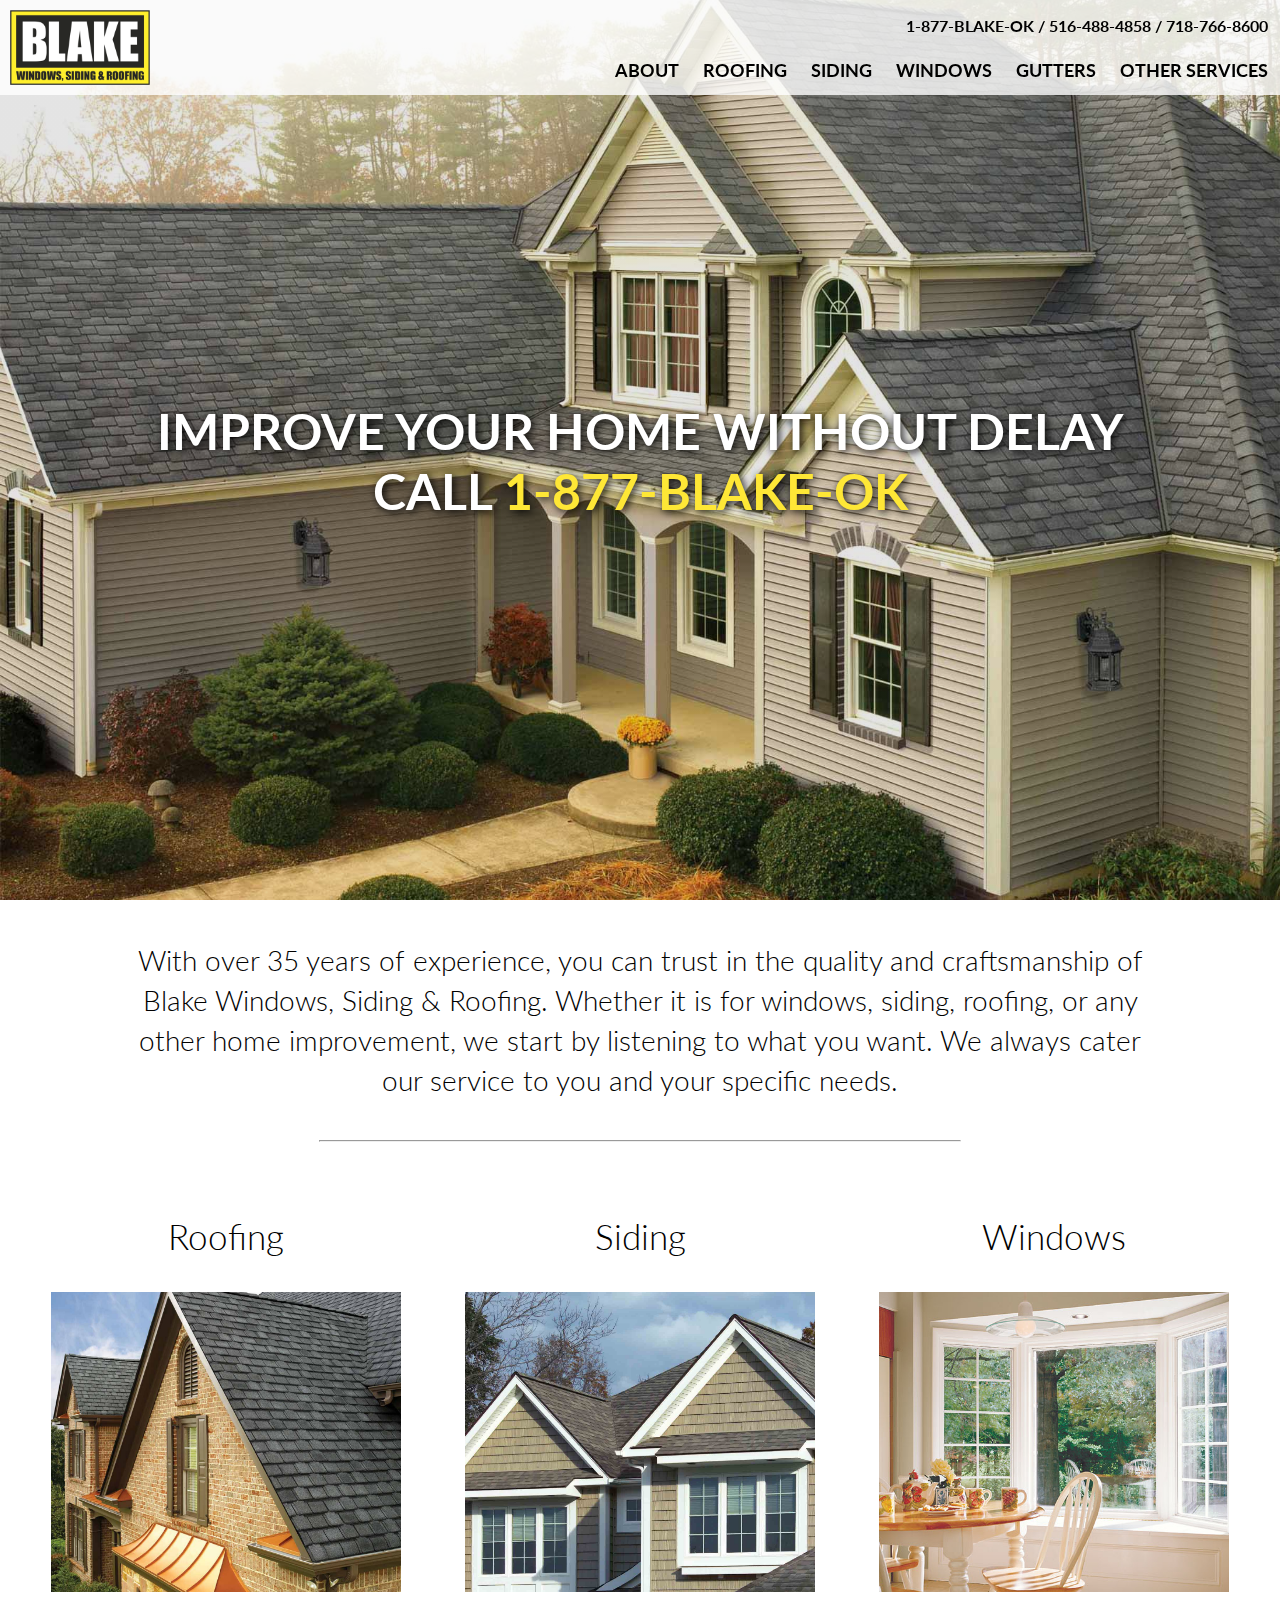
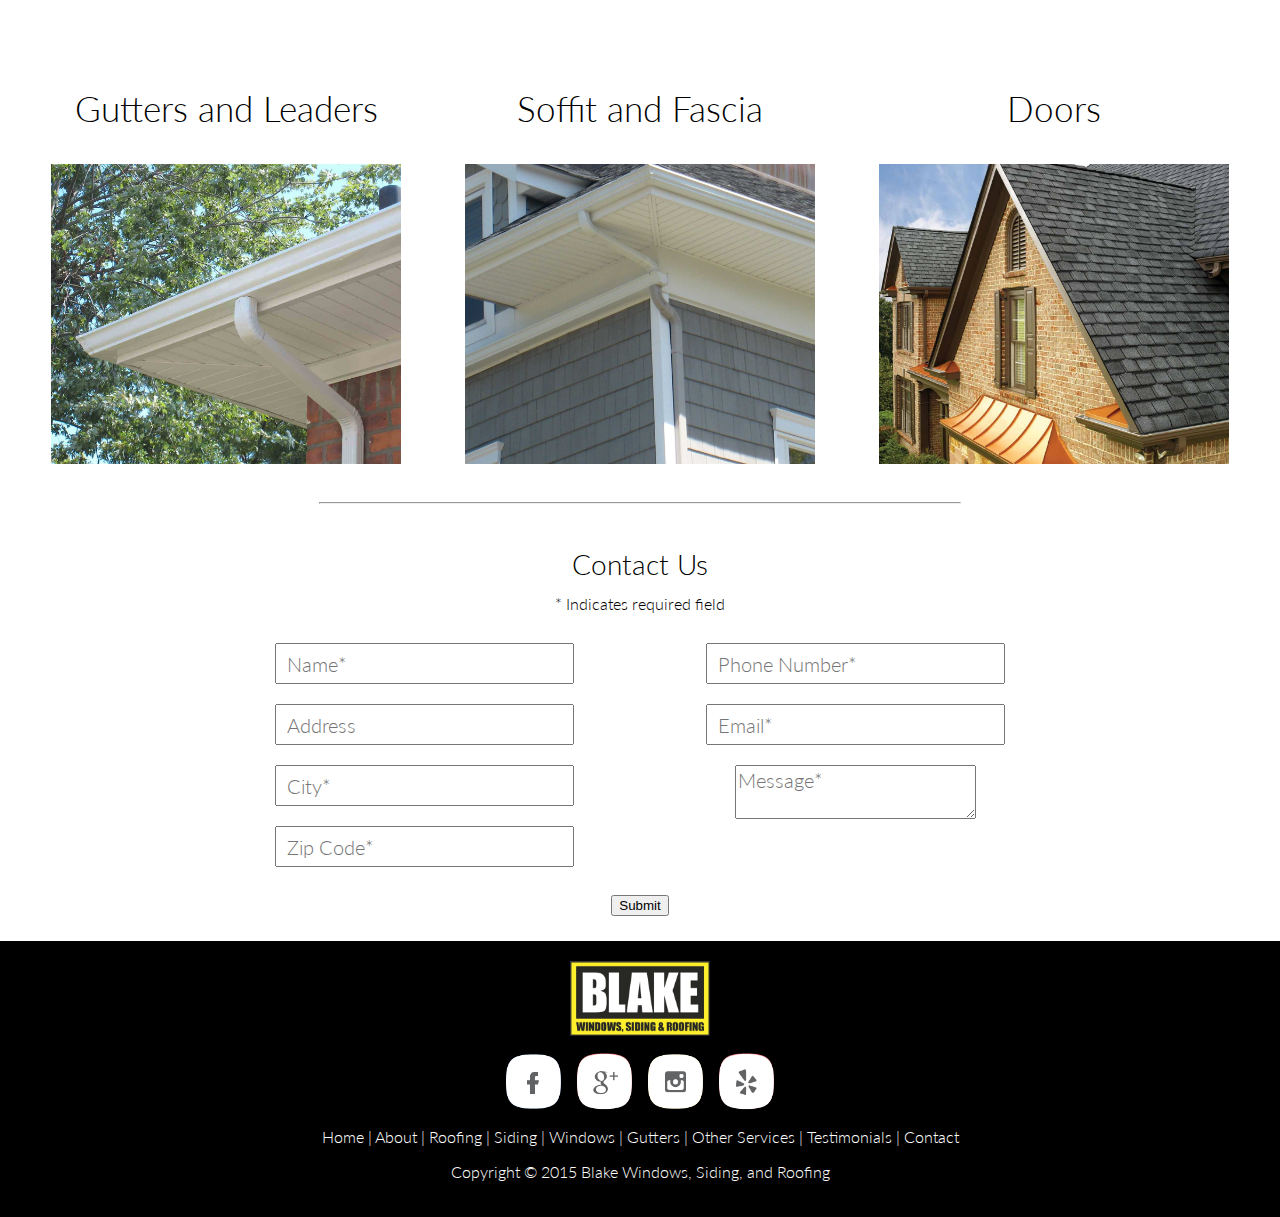
<file: index.html>
<!doctype html>
<html>

<head>
	<title>Blake Windows, Siding, and Roofing</title>
	<link rel="stylesheet" type="text/css" href="css/styles.css"/>
	<link href='http://fonts.googleapis.com/css?family=Lato:100,300,400,700' rel='stylesheet' type='text/css'>
	<link rel="shortcut icon" href="images/favicon.png" type="image/x-icon">
	<link rel="icon" href="images/favicon.png" type="image/x-icon">
</head>

<body>
	<div id="topbar">
		<a href="index.html"><img id="logo" src="images/logo.png"></a>
		<div id="navbar">
			<div id="numbers">1-877-BLAKE-OK / 516-488-4858 / 718-766-8600</div><br>
			<ul class="list">
				<li class="line"><a class="shadow" href="info.php">ABOUT</a></li>
				<li class="line"><a class="shadow" href="roofing.html">ROOFING</a></li>
				<li class="line"><a class="shadow" href="siding.html">SIDING</a></li>
				<li class="line"><a class="shadow" href="windows.html">WINDOWS</a></li>
				<li class="line"><a class="shadow" href="contact.php">GUTTERS</a></li>
				<li class="line" id="dropdown" ><a class="shadow" href="contact.php">OTHER SERVICES</a>
					<ul id="subul">
						<li class="subdrop" id="first">Test</li>
						<li class="subdrop">Test</li>
						<li class="subdrop">Test</li>
					</ul>
				</li>
			</ul>
		</div><br>
	</div>
	<div id="mainpicdiv">
		<p id="maintext">IMPROVE YOUR HOME WITHOUT DELAY<br>
		CALL <span id="phone">1-877-BLAKE-OK</span></p>
	</div>
	<div id="frontblurb">
		<p class="blurbtext">With over 35 years of experience, you can trust in the quality and craftsmanship of Blake Windows, Siding & Roofing. Whether it is for windows, siding, roofing, or any other home improvement, we start by listening to what you want. We always cater our service to you and your specific needs.</p>
	</div>
	<hr width="50%">
	<div id="serviceslist">
		<div class="servicediv">
			<a href="roofing.html" class="apic"><p>Roofing</p></a>
			<a href="roofing.html"><div class="img" style="background-image:url('images/roof1.jpg')"></div></a>
		</div>
		<div class="servicediv">
			<a href="siding.html" class="apic"><p>Siding</p></a>
			<a href="siding.html"><div class="img" style="background-image:url('images/siding1.jpg')"></div></a>
		</div>
		<div class="servicediv">
			<a href="windows.html" class="apic"><p>Windows</p></a>
			<div class="img" style="background-image:url('images/windows1.jpg')"></div>
		</div>
		<div class="servicediv">
			<a href="gutters.html" class="apic"><p>Gutters and Leaders</p></a>
			<a href="gutters.html"><div class="img" style="background-image:url('images/guttersleaders.jpg')"></div></a>
		</div>
		<div class="servicediv">
			<a href="soffit.html" class="apic"><p>Soffit and Fascia</p></a>
			<a href="soffit.html"><div class="img" style="background-image:url('images/soffitfascia.jpg')"></div></a>
		</div>
		<div class="servicediv">
			<a href="doors.html" class="apic"><p>Doors</p></a>
			<a href="doors.html"><div class="img" style="background-image:url('images/roof1.jpg')"></div></a>
		</div>
	</div>

	<hr width="50%">
	<div>
		<h1 id="contactus">Contact Us</h1>
		<p id="indicates">* Indicates required field</p>
		<form class="estimate">
			<div class="contactdiv">
				<input type="text" name="name" class="inputs" id="name" placeholder="Name*"><br>
				<input type="text" name="address" class="inputs" id="address" placeholder="Address"><br>
				<input type="text" name="city" class="inputs" id="city" placeholder="City*"><br>
				<input type="text" name="zip" class="inputs" id="zip" placeholder="Zip Code*"><br>
			</div>
			<div class="contactdiv">
				<input type="text" tabindex="3" name="number" class="inputs" id="number" placeholder="Phone Number*"><br>
				<input type="email" name="email" class="inputs" id="email" placeholder="Email*"><br>
				<textarea id="message" placeholder="Message*"></textarea>
			</div><br><br>
			<input type="submit" id="submit" name="submit">
		</form>

	<footer>
		<img id="footerlogo" src="images/logo.png"><br>
		<table>
			<tr>
				<td>
					<a href="#">
					<img class="facebook" src="images/facebookcolor.png">
					<img class="facebookbw" src="images/facebookbw.png">
					</a>
				</td>
				<td>
					<a href="#">
					<img class="google" src="images/googlewhite.png">
					<img class="googlebw" src="images/googlebw.png">
					</a>
				</td>
				<td>
					<a href="#">
					<img class="insta" src="images/instacolor.png">
					<img class="instabw" src="images/instabw.png">
					</a>
				</td>

				<td>
					<a href="#">
					<img class="yelp" src="images/yelpwhite.png">
					<img class="yelpbw" src="images/yelpbw.png">
					</a>
				</td>
			</tr>
		</table>
		<p id="copy">
			<a href="index.html">Home</a> | 
			<a href="about.html">About</a> | 
			<a href="roofing.html">Roofing</a> | 
			<a href="siding.html">Siding</a> | 
			<a href="windows.html">Windows</a> | 
			<a href="gutters.html">Gutters</a> | 
			<a href="other.html">Other Services</a> | 
			<a href="testimonials.html">Testimonials</a> | 
			<a href="contact.html">Contact</a>
		</p>
		<p id="copy">Copyright &copy; 2015 Blake Windows, Siding, and Roofing</p>
	</footer>

	<script src="https://ajax.googleapis.com/ajax/libs/jquery/1.11.3/jquery.min.js"></script>
	<script src="js/classie.js"></script>
	<script src="js/smaller.js"></script>
	<script src="js/jquery.maskedinput.js"></script>
	<script src="js/script.js"></script>

</body>
</html>
</file>
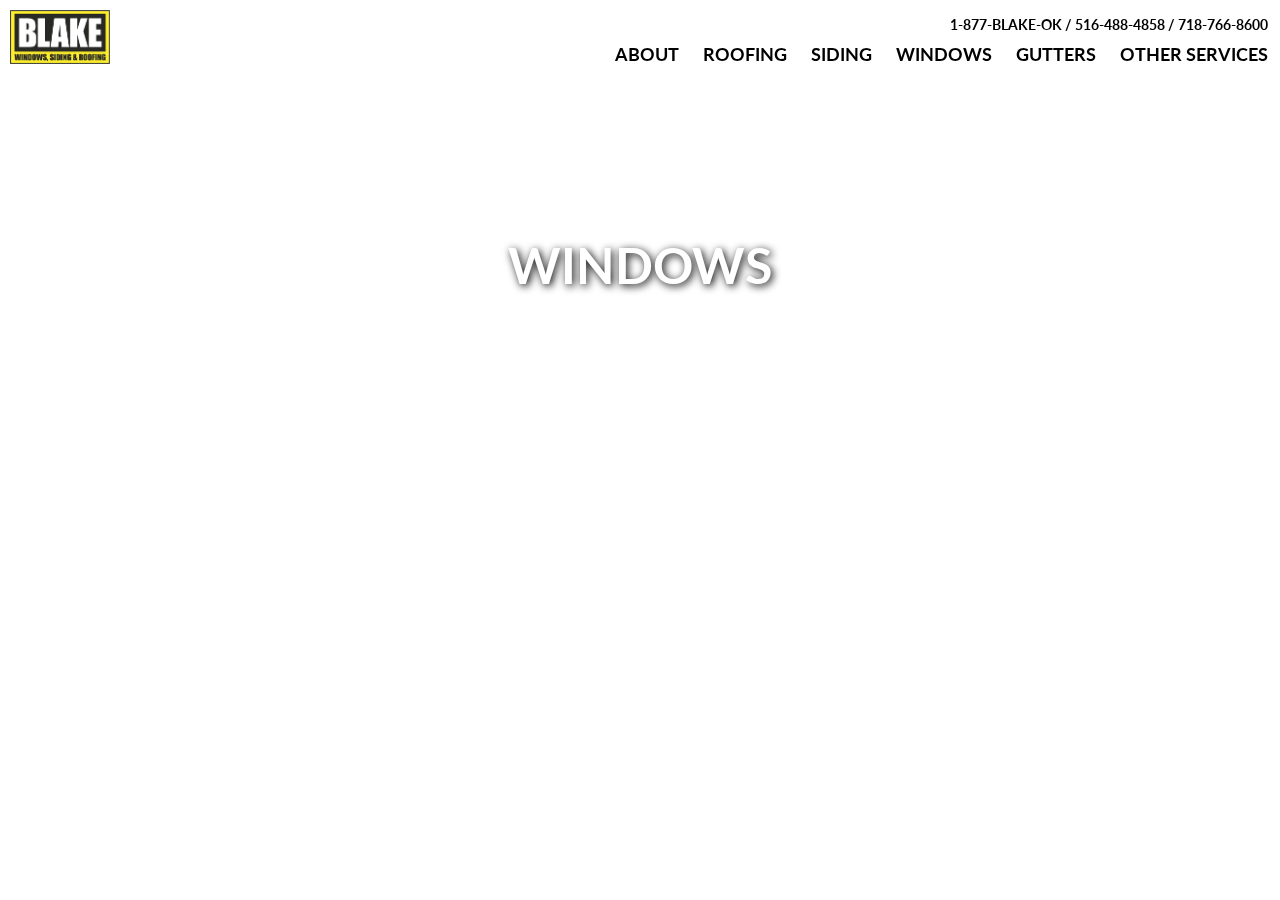
<file: windows.html>
<!doctype html>
<html>

<head>
	<title>Blake Windows, Siding, and Roofing</title>
	<link rel="stylesheet" type="text/css" href="css/styles.css"/>
	<link href='http://fonts.googleapis.com/css?family=Lato:100,300,400,700' rel='stylesheet' type='text/css'>
	<link rel="shortcut icon" href="images/favicon.png" type="image/x-icon">
	<link rel="icon" href="images/favicon.png" type="image/x-icon">

</head>

<body>
	<div id="resttopbar">
		<a href="index.html"><img id="logo" src="images/logo.png"></a>
		<div id="navbar">
			<div id="numbers">1-877-BLAKE-OK / 516-488-4858 / 718-766-8600</div><br>
			<ul class="list">
				<li class="line"><a class="shadow" href="info.php">ABOUT</a></li>
				<li class="line"><a class="shadow" href="roofing.html">ROOFING</a></li>
				<li class="line"><a class="shadow" href="siding.html">SIDING</a></li>
				<li class="line"><a class="shadow" href="windows.html">WINDOWS</a></li>
				<li class="line"><a class="shadow" href="contact.php">GUTTERS</a></li>
				<li class="line"><a class="shadow" href="contact.php">OTHER SERVICES</a></li>
			</ul>
		</div><br>
	</div>
	<div id="mainwindowspic">
		<!-- <img id="gafroof" src="images/gaf-roof-new.jpg"> -->
		<p id="restmaintext">WINDOWS</p>
	</div>
</body>

</html>
</file>
<file: css/styles.css>
body, html {
  margin:0;
  height: 100%;
}

#topbar{
	padding-top: 10px;
	padding-bottom: 10px;
	padding-left: 10px;
	font-family: 'Lato', sans-serif;
	font-weight: 700;
	position: fixed;
	width: 100%;
	z-index: 3;
	background: rgba(255,255,255,0.8);
	-webkit-transition: all 0.3s;
    -moz-transition: all 0.3s;
    -ms-transition: all 0.3s;
    -o-transition: all 0.3s;
    transition: all 0.3s;
}

#topbar.smaller{
	background: rgba(255,255,255,0.95);
}

#topbar.smaller #logo{
	width: 100px;
}

#topbar.smaller #numbers{
	padding-bottom: 10px;
	font-size: 14px;
}

#logo{
	display: inline-block;
	vertical-align: middle;
	width: 140px;
	-webkit-transition: all 0.3s;
    -moz-transition: all 0.3s;
    -ms-transition: all 0.3s;
    -o-transition: all 0.3s;
    transition: all 0.3s;
}

#navbar{
	display: inline-block;
	font-family: 'Lato', sans-serif;
	text-align: center;
	margin-right: 10px;
	font-size: 18px;
	float: right;
}

.line{
	float: left;
	padding-left: 12px;
	padding-right: 12px;
	position: relative;
}

.shadow{
	color: black;
	text-decoration: none;
}

.shadow:hover{
	color: gray;
}

#subul{
	padding: 0;
	position: absolute;
	top: 22px;
	left: -30px;
	width: 228px;
	padding-top: 14px;
	-webkit-box-shadow: none;
	-moz-box-shadow: none;
	box-shadow: none;
	visibility: hidden;
	opacity: 0;
/*	filter:alpha(opacity=0);*/
	-webkit-transition: all .3s;
	-moz-transition: all .3s;
	-ms-transition: all .3s;
	-o-transition: all .3s;
	transition: all .3s;
}

#bottom{
	border-bottom-right-radius: 30px;
	border-bottom-left-radius: 30px;
}

#subul.smaller{
	padding-top: 10px;
}

#subul.smaller .subdrop{
	background: rgba(255,255,255,0.95);
}

#dropdown{
	cursor: pointer;
}

#dropdown:hover #subul{
	visibility: visible;
	opacity: 1;
/*	filter:alpha(opacity=100);*/
	-webkit-transition: all .2s;
	-moz-transition: all .2s;
	-ms-transition: all .2s;
	-o-transition: all .2s;
	transition: all .2s;
}

.subdrop{
	background: rgba(255,255,255,0.8);
	display: block; 
	color: black;
	padding-top: 6px;
	padding-bottom: 6px;
}

.list{
	list-style-type: none;
	padding: 0; 
	margin: 0;
	float: right;
}

#numbers{
	float: right;
	font-size: 16px;
	padding-left: 12px;
	padding-right: 12px;
	padding-bottom: 24px;
	padding-top: 6px;
	-webkit-transition: all 0.3s;
    -moz-transition: all 0.3s;
    -ms-transition: all 0.3s;
    -o-transition: all 0.3s;
    transition: all 0.3s;
}

#mainpicdiv{
	height: 100%;
	min-height: 300px;
	background: 	
		linear-gradient(
	      rgba(0, 0, 0, 0.1), 
	      rgba(0, 0, 0, 0.1)
	    ),
	    url(../images/gaf-roof-new.jpg) no-repeat center center;
	background-size: cover;

}

#gafroof{
	width: 100%;
	position: relative;
	top: -95px;
}

#maininner{
	max-width: 1651px;
	margin-left: auto;
	margin-right: auto;
}

#proudly{
	font-style: italic;
	font-family: 'Lato', sans-serif;
	font-size: 32px;
	text-align: center;
}

#maintext{
	text-align: center;
	text-shadow: 2px 2px 8px black;
	color: white;
	font-family: 'Lato', sans-serif;
	font-weight: 700;
	position:absolute;
	width: 100%;
	margin-left: -50%;
    top:45%;
    left:50%;
    font-size: 50px;
    -webkit-transform:translateY(-45%);
    -moz-transform:translateY(-45%);
    -ms-transform:translateY(-45%);
    -o-transform:translateY(-45%);
    transform:translateY(-45%);
}

#phone{
	color: #FEE736;
}

#frontblurb{
	display: block;
	margin-left: auto;
	margin-right: auto;
	width: 80%;
}

.blurbtext{
	text-align: center;
	font-family: 'Lato', sans-serif;
	font-weight: 300;
	font-size: 28px;
	line-height: 40px;
	margin-top: 40px;
	margin-bottom: 40px;
}

#serviceslist{
	text-align: center;
}

.servicediv{
	display: inline-block;
	padding: 30px;
	vertical-align: top;
}

.servpic{
	width: 100%;
	height: 100%;
}

.img{
	width: 350px;
    height: 300px;
    background-position: 50% 50%;
    background-repeat: no-repeat;
    background-size: cover;
}

.imgtext{
	width: 350px;
	font-family: 'Lato', sans-serif;
	font-weight: 300;
	font-size: 18px;
	padding-left: 10px;
	text-align: left;
}

.imgtext li{
	padding-bottom: 5px;
}

.apic{
	font-family: 'Lato', sans-serif;
	font-weight: 300;
	text-decoration: none;
	color: black;
	font-size: 35px;
}

@media screen and (max-width: 1255px){
	.img{
		width: 300px;
		height: 250px;
	}
	.imgtext{
		width: 300px;
	}
}

@media screen and (max-width: 1110px){
	.img{
		width: 275px;
		height: 225px;
	}
	.imgtext{
		width: 275px;
	}

	.apic{
		font-size: 30px;
	}
}

@media screen and (max-width: 1028px){
	.img{
		width: 250px;
		height: 200px;
	}
	.imgtext{
		width: 250px;
	}

	.apic{
		font-size: 25px;
	}
}

@media screen and (max-width: 952px){
	.img{
		width: 300px;
		height: 250px;
	}
	.imgtext{
		width: 300px;
	}

	.apic{
		font-size: 30px;
	}
}

@media screen and (max-width: 739px){
	.img{
		width: 250px;
		height: 200px;
	}
	.imgtext{
		width: 250px;
	}

	.apic{
		font-size: 28px;
	}
}

footer{
	width: 100%;
	background-color: black;
	text-align: center;
	padding-top: 20px;
	padding-bottom: 20px;
}

#footerlogo{
	width: 140px;
	text-align: center;
	padding-bottom: 10px;
}

#copy{
	color: white;
	font-family: 'Lato', sans-serif;
	font-weight: 300;
	margin-top: 10px;
}

#copy a{
	color: white;
	text-decoration: none;
}

#copy a:hover{
	text-decoration: underline;
}

#copy a:visited{
	color: white;
	text-decoration: none;
}

table{
	margin: 0 auto;
}

td{
	padding-left: 7px;
	padding-right: 7px;
	position: relative;
}


.facebookbw {
	display: inline-block;
	position: relative;
	width: 55px;
	-webkit-transition: all 0.5s;
	-moz-transition: all 0.5s;
	-o-transition: all 0.5s;
	transition: all .5s;
}

.facebookbw:hover{
	opacity: 0;
	-webkit-transition: all 0.5s;
	-moz-transition: all 0.5s;
	-o-transition: all 0.5s;
	transition: all .5s;
}

.facebook {
	opacity: 1;
	position: absolute;
	width: 55px;
}

.twitterbw {
	display: inline-block;
	position: relative;
	width: 55px;
	-webkit-transition: all 0.5s;
	-moz-transition: all 0.5s;
	-o-transition: all 0.5s;
	transition: all .5s;
}

.twitter {
	position: absolute;
	width: 55px;
}

.twitterbw:hover{
	opacity: 0;
	-webkit-transition: all 0.5s;
	-moz-transition: all 0.5s;
	-o-transition: all 0.5s;
	transition: all .5s;
}

.instabw {
	display: inline-block;
	position: relative;
	width: 55px;
	-webkit-transition: all 0.5s;
	-moz-transition: all 0.5s;
	-o-transition: all 0.5s;
	transition: all .5s;
}

.insta{
	position: absolute;
	width: 55px;
}

.instabw:hover{
	opacity: 0;
	-webkit-transition: all 0.5s;
	-moz-transition: all 0.5s;
	-o-transition: all 0.5s;
	transition: all .5s;
}

.googlebw {
	display: inline-block;
	position: relative;
	width: 55px;
	-webkit-transition: all 0.5s;
	-moz-transition: all 0.5s;
	-o-transition: all 0.5s;
	transition: all .5s;
}

.google{
	position: absolute;
	width: 55px;
}

.googlebw:hover{
	opacity: 0;
	-webkit-transition: all 0.5s;
	-moz-transition: all 0.5s;
	-o-transition: all 0.5s;
	transition: all .5s;
}

.yelpbw {
	display: inline-block;
	position: relative;
	width: 55px;
	-webkit-transition: all 0.5s;
	-moz-transition: all 0.5s;
	-o-transition: all 0.5s;
	transition: all .5s;
}

.yelp{
	position: absolute;
	width: 55px;
}

.yelpbw:hover{
	opacity: 0;
	-webkit-transition: all 0.5s;
	-moz-transition: all 0.5s;
	-o-transition: all 0.5s;
	transition: all .5s;
}

#badges{
	height: 56px;
	text-align: center;
	margin-bottom: 20px;
}

#badges div{
	display: inline-block;
	vertical-align: top;
}

#badges a{
	margin-left: 6px;
	margin-right: 6px;
	text-decoration: none;
}

#angies{
	max-width: 100%;
	max-height: 100%;
}

.badge-logos{
	max-width: 80%;
	max-height: 80%;
}

#contactus{
	text-align: center;
	font-family: 'Lato', sans-serif;
	font-weight: 300;
	font-size: 28px;
	line-height: 40px;
	margin-top: 40px;
	margin-bottom: 10px;
}

#indicates{
	font-family: 'Lato', sans-serif;
	font-weight: 300;
	margin-bottom: 20px;
	margin-top: 10px;
	text-align: center;
}

.estimate{
	text-align: center;
	margin-bottom: 25px;
}

.error{
	font-family: 'Lato', sans-serif;
	font-weight: 300;
	color: red;
}

.inputs{
	width: 275px;
	height: 35px;
	padding-left: 10px; 
	padding-right: 10px; 
}

.contactdiv{
	margin-right: 5%;
	margin-left: 5%;
}

.contactdiv input, .contactdiv textarea{
	font-size: 20px;
	font-family: 'Lato', sans-serif;
	font-weight: 300;
	margin-top: 10px;
	margin-bottom: 10px;
}

.message{
	width: 277px;
	padding-left: 10px;
	padding-right: 10px; 
	height: 96px;
	-webkit-appearance: textfield;
}

.contactdiv{
	display: inline-block;
	vertical-align: top;
}

.submit{
	font-family: 'Lato', sans-serif;
	font-weight: 300;
	background-color: white;
	border-style: solid;
	box-shadow: 0px 0px 1px 0px #969898;
	cursor: pointer;
	border-width: 1px;
	padding: 5px;
	padding-left: 8px;
	padding-right: 8px;
	font-size: 22px;
	-webkit-transition: all 0.2s;
    -moz-transition: all 0.2s;
    -ms-transition: all 0.2s;
    -o-transition: all 0.2s;
    transition: all 0.2s;
}

#submit:hover{
	background-color: #D8D9D9;
}

#submit:disabled{
	opacity: .5;
}

.submit-msg{
	text-align: center;
	color: #66CD00;
	font-size: 25px;
	margin-bottom: 20px;
	font-family: 'Lato', sans-serif;
	font-weight: 500;
}

#sidemsg{
	font-size: 15px;
}

#scroller{
	width: 80%;
	height: 400px;
	margin: 0 auto;
	position: relative;
}

#scroller ul>li { 
	padding: 0 10px; 
} 

.innerScrollArea{
    overflow: hidden;
    position: absolute;
    left: 0;
    right: 0;
    top: 0;
    bottom: 0;
}

#scroller ul{
	padding: 0;
	margin: 0;
	position: relative;
}

#scroller li{
	padding: 0;
	margin: 0;
	position: absolute;
	list-style-type: none;
}

.innerScrollArea img{
	height: 300px;
}

#thumbstitle{
	text-align: center;
	font-family: 'Lato', sans-serif;
	font-weight: 300;
	font-size: 28px;
	line-height: 40px;
	margin-top: 20px;
	margin-bottom: 30px;
}

#thumbsmile{
	margin-right: auto;
	margin-left: auto;
	display: block;
	margin-top: 30px;
}

/*------SIDING PAGE------*/
#resttopbar{
	padding-top: 10px;
	padding-bottom: 10px;
	padding-left: 10px;
	font-family: 'Lato', sans-serif;
	font-weight: 700;
	position: fixed;
	width: 100%;
	z-index: 3;
	background: rgba(255,255,255,0.8);
	-webkit-transition: all 0.3s;
    -moz-transition: all 0.3s;
    -ms-transition: all 0.3s;
    -o-transition: all 0.3s;
    transition: all 0.3s;
	background: rgba(255,255,255,0.95);
}

#resttopbar #logo{
	width: 100px;
}

#resttopbar #numbers{
	padding-bottom: 10px;
	font-size: 14px;
}

.mainpics{
	height: 50%;
	min-height: 400px;
}

#mainsidingpic{
	background: 	
		linear-gradient(
	      rgba(0, 0, 0, 0.1), 
	      rgba(0, 0, 0, 0.1)
	    ),
	    url(../images/siding2.jpg) no-repeat;
	background-size: cover;
	background-position: 50% 30%;
}

#restmaintext{
	text-align: center;
	text-shadow: 2px 2px 8px black;
	color: white;
	font-family: 'Lato', sans-serif;
	font-weight: 700;
	position:absolute;
	width: 100%;
	margin-left: -50%;
    top:22%;
    left:50%;
    font-size: 50px;
    -webkit-transform:translateY(-22%);
    -moz-transform:translateY(-22%);
    -ms-transform:translateY(-22%);
    -o-transform:translateY(-22%);
    transform:translateY(-22%);
}

.innercontent{
	max-width: 1170px;
	width: auto;
	margin: auto;
}

.leftside{
	padding-left: 10px;
	float: left;
	width: 70%;
}

.descript{
	font-family: 'Lato', sans-serif;
	font-weight: 300;
	line-height: 32px;
	font-size: 20px;
	padding-left: 37px;
	padding-right: 37px;
	margin-top: 40px;
	margin-bottom: 40px;
}

.rightside{
	float: right;
	margin-right: 30px;
}

#righttitle{
	font-family: 'Lato', sans-serif;
	font-size: 18px;
	text-align: center;
}

.sideput{
	font-family: 'Lato', sans-serif;
	font-weight: 300;
	font-size: 16px;
	width: 185px;
	height: 28px;
	margin-bottom: 8px;
	margin-top: 8px;
	padding-left: 10px; 
	padding-right: 10px; 
}

.sidemessage{
	font-family: 'Lato', sans-serif;
	font-weight: 300;
	font-size: 15px;
	width: 187px;
	max-width: 187px;
	height: 100px;
	margin-top: 10px;
	margin-bottom: 10px;
	padding-left: 10px;
	padding-right: 10px; 
	-webkit-appearance: textfield;
}

.sidesub{
	font-family: 'Lato', sans-serif;
	font-weight: 300;
	background-color: white;
	border-style: solid;
	box-shadow: 0px 0px 1px 0px #969898;
	cursor: pointer;
	border-width: 1px;
	padding: 5px;
	padding-left: 8px;
	padding-right: 8px;
	font-size: 14px;
	-webkit-transition: all 0.2s;
    -moz-transition: all 0.2s;
    -ms-transition: all 0.2s;
    -o-transition: all 0.2s;
    transition: all 0.2s;
}

.sideerror{
	font-family: 'Lato', sans-serif;
	font-weight: 300;
	color: red;
	font-size: 14px;
}

#sidebyside{
	overflow: auto;
	margin-bottom: 40px;
}

/*------WINDOWS PAGE------*/

#mainwindowspic{
	background: 	
		linear-gradient(
	      rgba(0, 0, 0, 0.1), 
	      rgba(0, 0, 0, 0.1)
	    ),
	    url(../images/pellawindows.jpg) no-repeat;
	background-size: cover;
	background-position: 50% 40%;
}

/*------ROOFING PAGE------*/

#mainroofingpic{
	background: 	
		linear-gradient(
	      rgba(0, 0, 0, 0.1), 
	      rgba(0, 0, 0, 0.1)
	    ),
	    url(../images/roofmain.jpg) no-repeat;
	background-size: cover;
	background-position: 50% 25%;
}

/*------ABOUT PAGE------*/

#blakepic{
	display: block;
	width: 42%;
	margin-left: auto;
	margin-right: auto;
	margin-top: 30px;
}

#owner{
	text-align: center;
	font-family: 'Lato', sans-serif;
	margin-top: 5px;
	margin-bottom: 0;
}

#aboutdesc{
	float: left;
}

.leftblake{
	padding-left: 10px;
	float: left;
	width: 70%;
}

/*------CONTACT PAGE------*/

.contacttext{
	font-family: 'Lato', sans-serif;
	font-weight: 300;
	font-size: 20px;
	line-height: 30px;
	text-align: center;
	margin-top: 10px;
	margin-bottom: 30px;
}

#contacthead{
	font-style: italic;
	font-weight: bold;
	font-size: 32px;
	font-family: 'Lato', sans-serif;
	line-height: 30px;
	text-align: center;
	margin-bottom: 0px;
}

#contactnumbers{
	line-height: 60px;
	font-size: 22px;
	font-style: normal;
}
</file>
